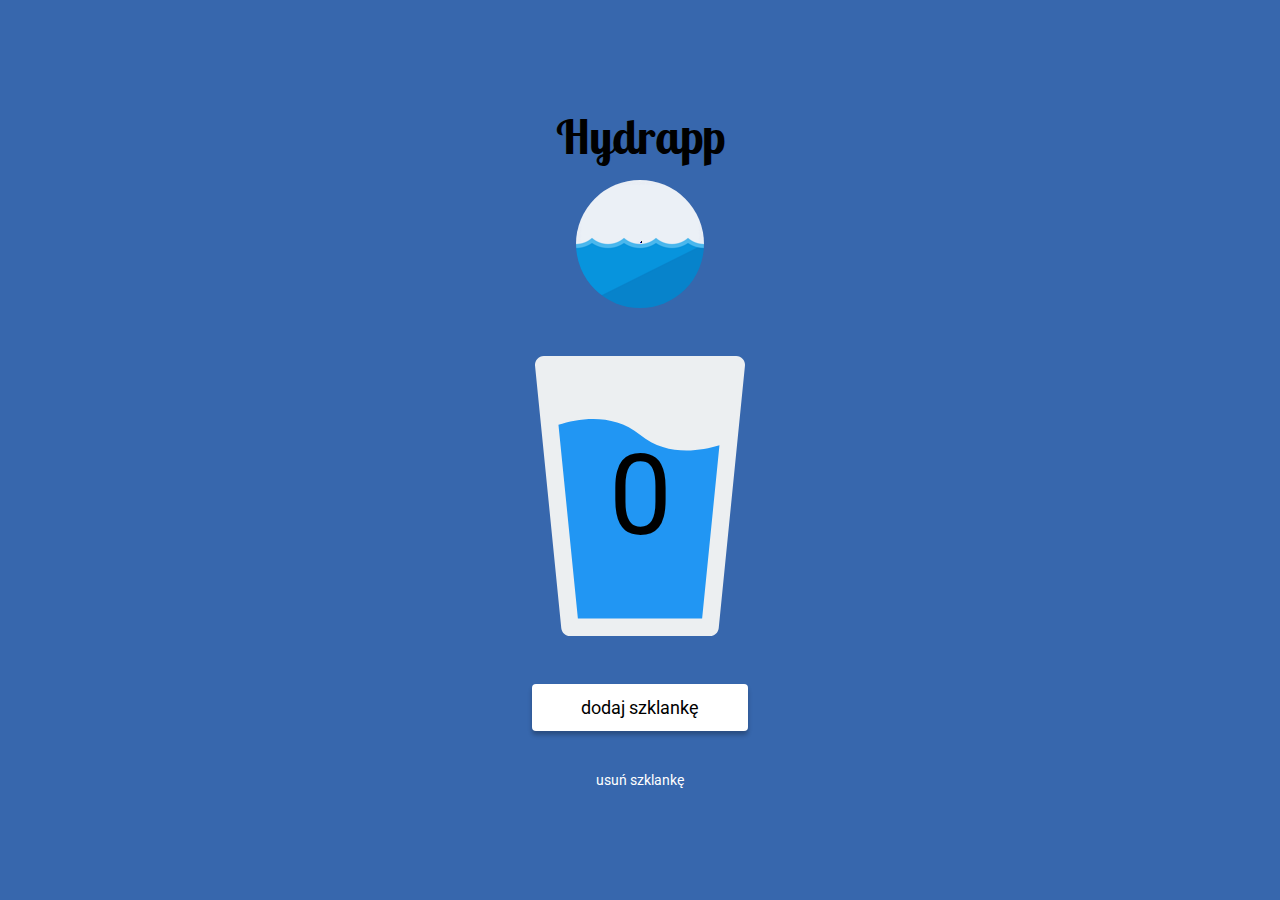
<file: index.html>
<!DOCTYPE html>
<html lang="en">

<head>
  <meta charset="UTF-8" />
  <meta name="viewport" content="width=device-width, initial-scale=1.0" />
  <meta http-equiv="X-UA-Compatible" content="ie=edge" />
  <title>Hydrapp</title>
  <meta name="description" content="Description" />

  <!-- Title -->
  <meta property="og:title" content="Hydrapp" />
  <!-- OPTIONAL description. 2-4 sentences. -->
  <meta property="og:description" content="Hydrapp" />
  <!-- full url with http(s) ie. https://github.com/dawiddomaradzki?tab=repositories -->
  <meta property="og:url" content="https://dawiddomaradzki.github.io/hydrapp/" />
  <!-- full url to the image with http(s) ie. https://github.com/dawiddomaradzki/hydrapp/tree/master/src/assets/img. Facebook suggests at least 1200 x 630. -->
  <meta property="og:image" content="https://dawiddomaradzki.github.io/hydrapp/" />

  <link rel="manifest" href="manifest.json" />
  <meta name="apple-mobile-web-app-capable" content="yes" />
  <link rel="apple-touch-icon" sizes="192x192" href="assets/pwa/icons/icon-192x192.png" />

  <link rel="icon" type="image/png" href="assets/pwa/icons/icon-192x192.png" />

  <link rel="stylesheet" href="css/main.css" />
</head>

<body>
  <section class="hydrapp">
    <header class="hydrapp__header">
      <h1 class="hydrapp__header--title">Hydrapp</h1>
      <img class="hydrapp__header--icon" src="assets/img/icon-128x128.png" alt="water icon">
    </header>
    <div class="hydrapp__wrapper">
      <img class="hydrapp__wrapper--glass" src="assets/img/water-glass.svg" alt="water glass icon">
      <p class="hydrapp__wrapper--number hydrapp__wrapper--number--js">0</p>
    </div>

    <button class="hydrapp__AddButton hydrapp__AddButton--animated hydrapp__AddButton--js"
      aria-label="Dodaj szklankę">dodaj szklankę</button>
    <button class="hydrapp__DeleteButton hydrapp__DeleteButton" aria-label="Usuń szklankę">usuń szklankę</button>
  </section>

  <script src="js/main.js"></script>
</body>

</html>
</file>
<file: css/main.css>
/*! normalize.css v8.0.1 | MIT License | github.com/necolas/normalize.css */
/* Document
   ========================================================================== */
/**
 * 1. Correct the line height in all browsers.
 * 2. Prevent adjustments of font size after orientation changes in iOS.
 */
@import url("https://fonts.googleapis.com/css2?family=Roboto:wght@500&display=swap");
@import url("https://fonts.googleapis.com/css2?family=Lobster+Two:ital,wght@1,700&display=swap");
html {
  line-height: 1.15;
  /* 1 */
  -webkit-text-size-adjust: 100%;
  /* 2 */ }

/* Sections
   ========================================================================== */
/**
 * Remove the margin in all browsers.
 */
body {
  margin: 0; }

/**
 * Render the `main` element consistently in IE.
 */
main {
  display: block; }

/**
 * Correct the font size and margin on `h1` elements within `section` and
 * `article` contexts in Chrome, Firefox, and Safari.
 */
h1 {
  font-size: 2em;
  margin: 0.67em 0; }

/* Grouping content
   ========================================================================== */
/**
 * 1. Add the correct box sizing in Firefox.
 * 2. Show the overflow in Edge and IE.
 */
hr {
  -webkit-box-sizing: content-box;
          box-sizing: content-box;
  /* 1 */
  height: 0;
  /* 1 */
  overflow: visible;
  /* 2 */ }

/**
 * 1. Correct the inheritance and scaling of font size in all browsers.
 * 2. Correct the odd `em` font sizing in all browsers.
 */
pre {
  font-family: monospace, monospace;
  /* 1 */
  font-size: 1em;
  /* 2 */ }

/* Text-level semantics
   ========================================================================== */
/**
 * Remove the gray background on active links in IE 10.
 */
a {
  background-color: transparent; }

/**
 * 1. Remove the bottom border in Chrome 57-
 * 2. Add the correct text decoration in Chrome, Edge, IE, Opera, and Safari.
 */
abbr[title] {
  border-bottom: none;
  /* 1 */
  text-decoration: underline;
  /* 2 */
  -webkit-text-decoration: underline dotted;
          text-decoration: underline dotted;
  /* 2 */ }

/**
 * Add the correct font weight in Chrome, Edge, and Safari.
 */
b,
strong {
  font-weight: bolder; }

/**
 * 1. Correct the inheritance and scaling of font size in all browsers.
 * 2. Correct the odd `em` font sizing in all browsers.
 */
code,
kbd,
samp {
  font-family: monospace, monospace;
  /* 1 */
  font-size: 1em;
  /* 2 */ }

/**
 * Add the correct font size in all browsers.
 */
small {
  font-size: 80%; }

/**
 * Prevent `sub` and `sup` elements from affecting the line height in
 * all browsers.
 */
sub,
sup {
  font-size: 75%;
  line-height: 0;
  position: relative;
  vertical-align: baseline; }

sub {
  bottom: -0.25em; }

sup {
  top: -0.5em; }

/* Embedded content
   ========================================================================== */
/**
 * Remove the border on images inside links in IE 10.
 */
img {
  border-style: none; }

/* Forms
   ========================================================================== */
/**
 * 1. Change the font styles in all browsers.
 * 2. Remove the margin in Firefox and Safari.
 */
button,
input,
optgroup,
select,
textarea {
  font-family: inherit;
  /* 1 */
  font-size: 100%;
  /* 1 */
  line-height: 1.15;
  /* 1 */
  margin: 0;
  /* 2 */ }

/**
 * Show the overflow in IE.
 * 1. Show the overflow in Edge.
 */
button,
input {
  /* 1 */
  overflow: visible; }

/**
 * Remove the inheritance of text transform in Edge, Firefox, and IE.
 * 1. Remove the inheritance of text transform in Firefox.
 */
button,
select {
  /* 1 */
  text-transform: none; }

/**
 * Correct the inability to style clickable types in iOS and Safari.
 */
button,
[type="button"],
[type="reset"],
[type="submit"] {
  -webkit-appearance: button; }

/**
 * Remove the inner border and padding in Firefox.
 */
button::-moz-focus-inner,
[type="button"]::-moz-focus-inner,
[type="reset"]::-moz-focus-inner,
[type="submit"]::-moz-focus-inner {
  border-style: none;
  padding: 0; }

/**
 * Restore the focus styles unset by the previous rule.
 */
button:-moz-focusring,
[type="button"]:-moz-focusring,
[type="reset"]:-moz-focusring,
[type="submit"]:-moz-focusring {
  outline: 1px dotted ButtonText; }

/**
 * Correct the padding in Firefox.
 */
fieldset {
  padding: 0.35em 0.75em 0.625em; }

/**
 * 1. Correct the text wrapping in Edge and IE.
 * 2. Correct the color inheritance from `fieldset` elements in IE.
 * 3. Remove the padding so developers are not caught out when they zero out
 *    `fieldset` elements in all browsers.
 */
legend {
  -webkit-box-sizing: border-box;
          box-sizing: border-box;
  /* 1 */
  color: inherit;
  /* 2 */
  display: table;
  /* 1 */
  max-width: 100%;
  /* 1 */
  padding: 0;
  /* 3 */
  white-space: normal;
  /* 1 */ }

/**
 * Add the correct vertical alignment in Chrome, Firefox, and Opera.
 */
progress {
  vertical-align: baseline; }

/**
 * Remove the default vertical scrollbar in IE 10+.
 */
textarea {
  overflow: auto; }

/**
 * 1. Add the correct box sizing in IE 10.
 * 2. Remove the padding in IE 10.
 */
[type="checkbox"],
[type="radio"] {
  -webkit-box-sizing: border-box;
          box-sizing: border-box;
  /* 1 */
  padding: 0;
  /* 2 */ }

/**
 * Correct the cursor style of increment and decrement buttons in Chrome.
 */
[type="number"]::-webkit-inner-spin-button,
[type="number"]::-webkit-outer-spin-button {
  height: auto; }

/**
 * 1. Correct the odd appearance in Chrome and Safari.
 * 2. Correct the outline style in Safari.
 */
[type="search"] {
  -webkit-appearance: textfield;
  /* 1 */
  outline-offset: -2px;
  /* 2 */ }

/**
 * Remove the inner padding in Chrome and Safari on macOS.
 */
[type="search"]::-webkit-search-decoration {
  -webkit-appearance: none; }

/**
 * 1. Correct the inability to style clickable types in iOS and Safari.
 * 2. Change font properties to `inherit` in Safari.
 */
::-webkit-file-upload-button {
  -webkit-appearance: button;
  /* 1 */
  font: inherit;
  /* 2 */ }

/* Interactive
   ========================================================================== */
/*
 * Add the correct display in Edge, IE 10+, and Firefox.
 */
details {
  display: block; }

/*
 * Add the correct display in all browsers.
 */
summary {
  display: list-item; }

/* Misc
   ========================================================================== */
/**
 * Add the correct display in IE 10+.
 */
template {
  display: none; }

/**
 * Add the correct display in IE 10.
 */
[hidden] {
  display: none; }

html {
  -webkit-box-sizing: border-box;
          box-sizing: border-box; }

*,
*:before,
*:after {
  -webkit-box-sizing: inherit;
          box-sizing: inherit; }

body {
  color: black;
  background: #3767AD;
  display: -webkit-box;
  display: -ms-flexbox;
  display: flex;
  -webkit-box-pack: center;
      -ms-flex-pack: center;
          justify-content: center;
  -webkit-box-align: center;
      -ms-flex-align: center;
          align-items: center;
  -webkit-box-orient: vertical;
  -webkit-box-direction: normal;
      -ms-flex-direction: column;
          flex-direction: column;
  min-height: 100vh;
  font-family: "Roboto", sans-serif; }

.hydrapp {
  background: #3767AD;
  min-width: 375px;
  min-height: 812px;
  display: -webkit-box;
  display: -ms-flexbox;
  display: flex;
  -webkit-box-pack: center;
      -ms-flex-pack: center;
          justify-content: center;
  -webkit-box-align: center;
      -ms-flex-align: center;
          align-items: center;
  -webkit-box-orient: vertical;
  -webkit-box-direction: normal;
      -ms-flex-direction: column;
          flex-direction: column;
  padding: 8px; }
  .hydrapp__header {
    margin-bottom: 48px; }
    .hydrapp__header--title {
      font-family: "Lobster Two", cursive;
      font-size: 48px;
      margin: 0 0 16px; }
    .hydrapp__header--icon {
      opacity: 90%;
      border-radius: 50%;
      display: block;
      margin: 0 auto; }
  .hydrapp__wrapper {
    margin-bottom: 44px; }
    .hydrapp__wrapper--number {
      font-size: 112px;
      line-height: 131px;
      margin: 0;
      position: absolute;
      top: 430px;
      left: 0;
      right: 0;
      text-align: center; }
  .hydrapp__AddButton {
    height: 47px;
    width: 216px;
    background: white;
    border-radius: 4px;
    border: 0;
    margin-bottom: 37px;
    font-size: 18px;
    line-height: 21px;
    -webkit-box-shadow: 0px 4px 4px rgba(0, 0, 0, 0.25);
            box-shadow: 0px 4px 4px rgba(0, 0, 0, 0.25);
    -webkit-transition: -webkit-transform .3s ease-in-out;
    transition: -webkit-transform .3s ease-in-out;
    -o-transition: transform .3s ease-in-out;
    transition: transform .3s ease-in-out;
    transition: transform .3s ease-in-out, -webkit-transform .3s ease-in-out; }
    .hydrapp__AddButton:hover {
      -webkit-transform: scale(1.02);
          -ms-transform: scale(1.02);
              transform: scale(1.02); }
  .hydrapp__DeleteButton {
    height: 23px;
    width: 184px;
    background: #3767AD;
    border: 0;
    color: white;
    font-size: 14px;
    line-height: 16px;
    padding: 0; }

/*# sourceMappingURL=main.css.map */
</file>
